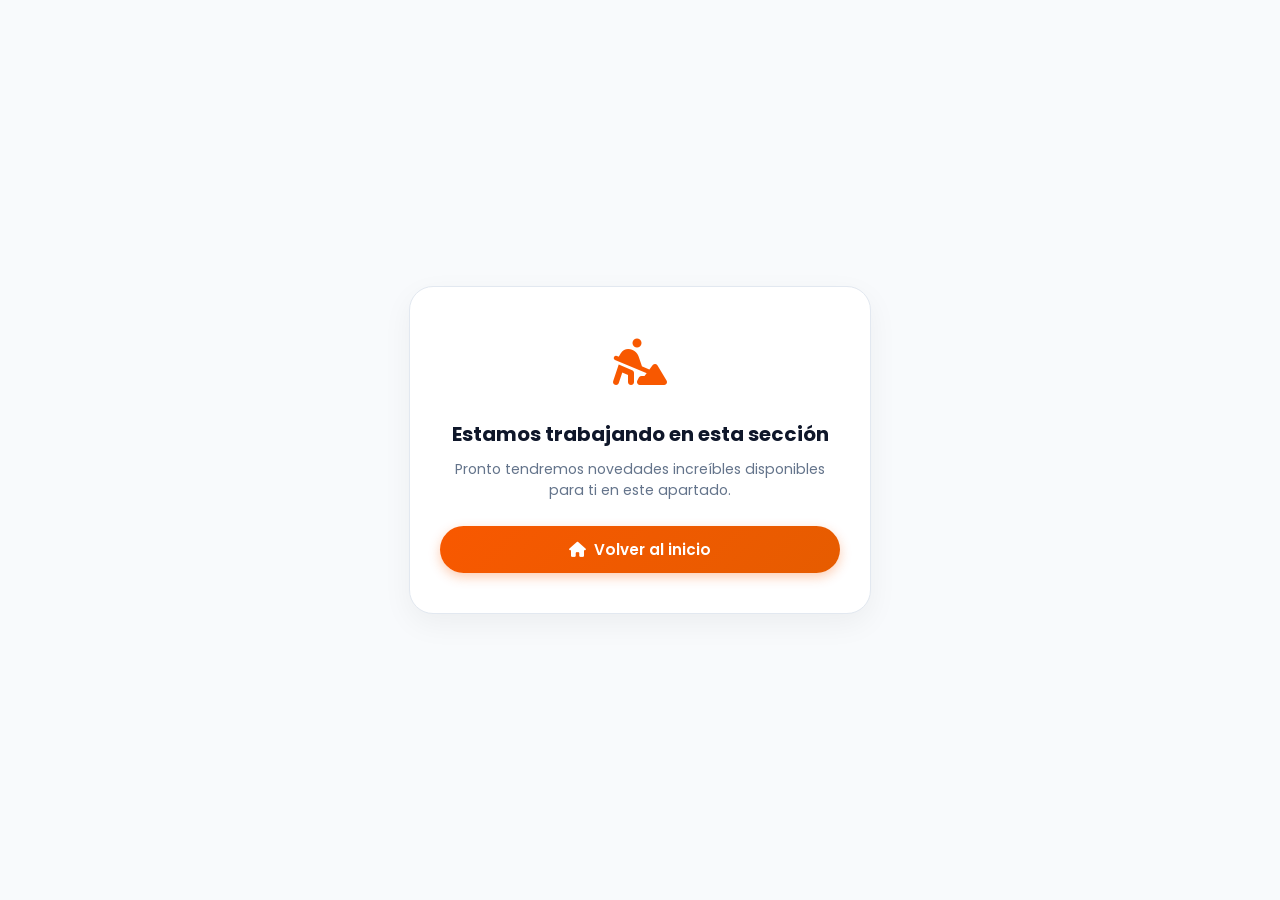
<file: en constuccion.html>
<!DOCTYPE html>
<html lang="es">
<head>
    <meta charset="UTF-8">
    <meta name="viewport" content="width=device-width, initial-scale=1.0">
    <title>Estamos trabajando en esta sección</title>
    <!-- FontAwesome para iconos -->
    <link rel="stylesheet" href="https://cdnjs.cloudflare.com/ajax/libs/font-awesome/6.4.0/css/all.min.css">
    <link href="https://fonts.googleapis.com/css2?family=Poppins:wght@400;500;600;700&display=swap" rel="stylesheet">
    <style>
        body {
            font-family: 'Poppins', sans-serif;
            background-color: #f8fafc;
            color: #1e293b;
            display: flex;
            justify-content: center;
            align-items: center;
            height: 100vh;
            margin: 0;
            padding: 20px;
            box-sizing: border-box;
        }

        .card-aviso {
            background: #ffffff;
            padding: 40px 30px;
            border-radius: 24px;
            max-width: 400px;
            width: 100%;
            text-align: center;
            box-shadow: 0 10px 30px rgba(0, 0, 0, 0.05);
            border: 1px solid #e2e8f0;
        }

        .icono-aviso {
            font-size: 3rem;
            color: #F85800; /* Naranja Zory */
            margin-bottom: 20px;
        }

        h1 {
            font-size: 1.25rem;
            font-weight: 700;
            color: #0f172a;
            margin: 0 0 10px 0;
        }

        p {
            font-size: 0.88rem;
            color: #64748b;
            margin: 0 0 25px 0;
            line-height: 1.5;
        }

        .btn-proximamente {
            background: linear-gradient(135deg, #F85800, #e65c00); /* Degradado naranja Zory */
            color: white;
            border: none;
            padding: 12px 24px;
            border-radius: 50px;
            font-size: 0.95rem;
            font-weight: 600;
            cursor: pointer;
            box-shadow: 0 4px 12px rgba(248, 88, 0, 0.3);
            text-decoration: none;
            display: inline-flex;
            align-items: center;
            justify-content: center;
            gap: 8px;
            transition: transform 0.2s, filter 0.2s;
            width: 100%;
            box-sizing: border-box;
        }

        .btn-proximamente:hover {
            transform: scale(1.02);
            filter: brightness(1.05);
        }
    </style>
</head>
<body>

    <div class="card-aviso">
        <div class="icono-aviso">
            <i class="fa-solid fa-person-digging"></i>
        </div>
        
        <h1>Estamos trabajando en esta sección</h1>
        <p>Pronto tendremos novedades increíbles disponibles para ti en este apartado.</p>

        <!-- Botón que redirige al inicio con el color naranja de Zory -->
        <a href="index.html" class="btn-proximamente">
            <i class="fa-solid fa-house"></i> Volver al inicio
        </a>
    </div>

</body>
</html>
</file>
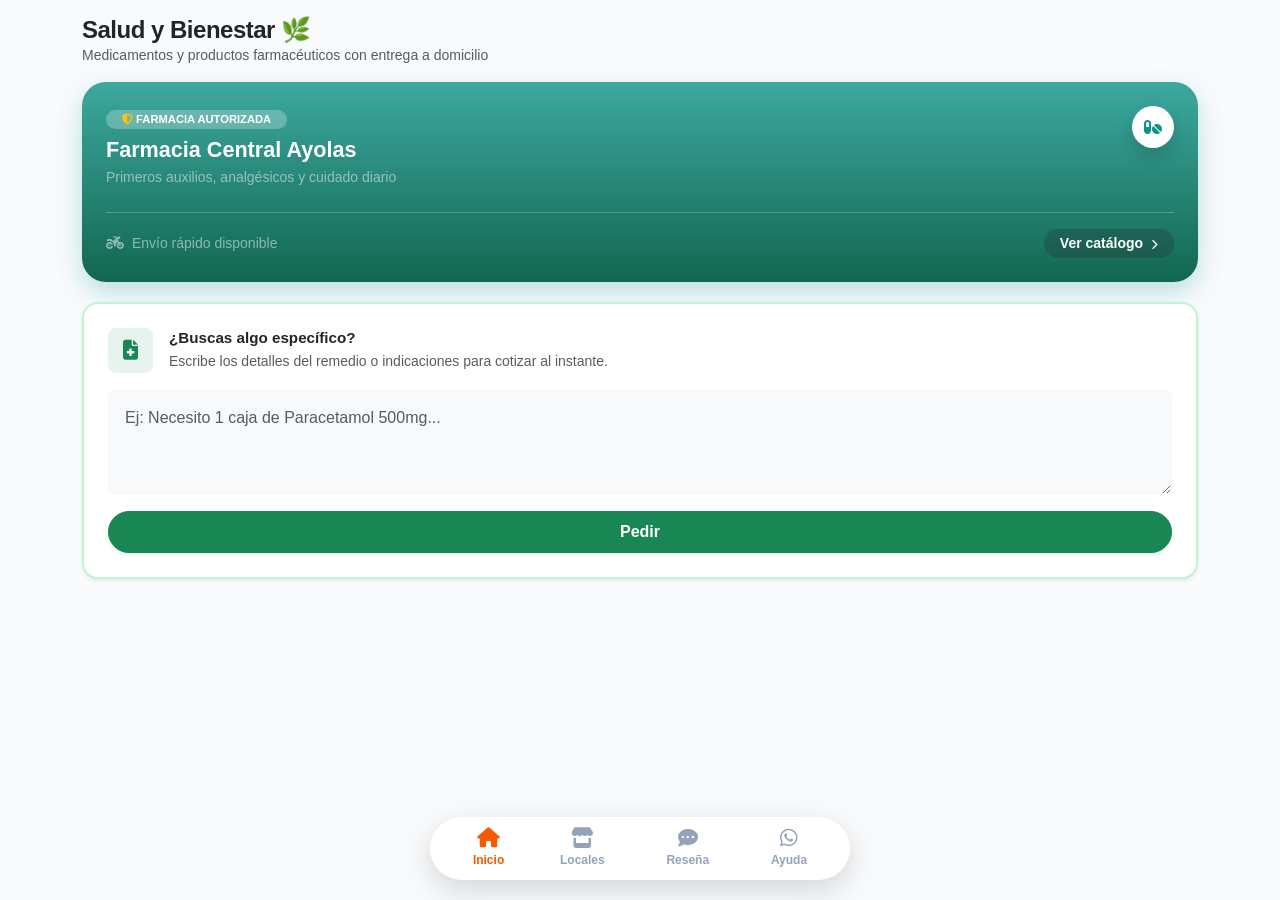
<file: Farmacias.html>
<!DOCTYPE html>
<html lang="es">
<head>
    <meta charset="UTF-8">
    <meta name="viewport" content="width=device-width, initial-scale=1.0">
    <title>Salud y Bienestar - Farmacias</title>
    <link href="https://cdn.jsdelivr.net/npm/bootstrap@5.3.0/dist/css/bootstrap.min.css" rel="stylesheet">
    <link rel="stylesheet" href="https://cdnjs.cloudflare.com/ajax/libs/font-awesome/6.4.0/css/all.min.css">
    
    <style>
        body {
            background-color: #f8fafc;
            font-family: 'Segoe UI', Tahoma, Geneva, Verdana, sans-serif;
            padding-bottom: 90px; /* Espacio para la barra flotante inferior */
        }

        /* Tarjeta de Farmacia */
        .farmacia-hero-card {
            position: relative;
            border-radius: 24px;
            overflow: hidden;
            color: #ffffff;
            padding: 24px;
            box-shadow: 0 10px 25px rgba(13, 148, 136, 0.25);
            background-image: linear-gradient(to top, rgba(6, 95, 70, 0.95), rgba(13, 148, 136, 0.8)), 
                            url('https://images.unsplash.com/photo-1584308666744-24d5c474f2ae?w=600');
            background-size: cover;
            background-position: center;
            cursor: pointer;
            margin-bottom: 20px;
        }

        /* Estilo de la Barra de Navegación Inferior Flotante */
        .bottom-nav {
            position: fixed;
            bottom: 20px;
            left: 50%;
            transform: translateX(-50%);
            width: 90%;
            max-width: 420px;
            background: #ffffff;
            border-radius: 50px;
            box-shadow: 0 10px 30px rgba(0, 0, 0, 0.15);
            display: flex;
            justify-content: space-around;
            align-items: center;
            padding: 10px 15px;
            z-index: 1000;
        }

        .bottom-nav .nav-item {
            background: none;
            border: none;
            text-decoration: none;
            color: #94a3b8;
            display: flex;
            flex-direction: column;
            align-items: center;
            font-size: 0.75rem;
            font-weight: 600;
            cursor: pointer;
            transition: color 0.2s ease;
        }

        .bottom-nav .nav-item i {
            font-size: 1.25rem;
            margin-bottom: 3px;
        }

        .bottom-nav .nav-item.active, 
        .bottom-nav .nav-item:hover {
            color: #F85800;
        }
    </style>
</head>
<body>

<div class="container py-3">
    <div class="mb-3">
        <h4 class="fw-bold text-dark m-0" style="letter-spacing: -0.5px;">Salud y Bienestar 🌿</h4>
        <p class="text-muted small m-0">Medicamentos y productos farmacéuticos con entrega a domicilio</p>
    </div>

    <div class="farmacia-hero-card" onclick="cargarLocal('farmacia central ayolas')">
        <div class="d-flex justify-content-between align-items-start">
            <div>
                <span class="badge bg-white bg-opacity-25 text-white px-3 py-1 rounded-pill fw-bold mb-2" style="font-size: 0.7rem;">
                    <i class="fas fa-shield-alt text-warning"></i> FARMACIA AUTORIZADA
                </span>
                <h3 class="fw-bold m-0 text-white" style="font-size: 1.35rem;">Farmacia Central Ayolas</h3>
                <p class="small text-white-50 mt-1 mb-4">Primeros auxilios, analgésicos y cuidado diario</p>
            </div>
            <div class="rounded-circle bg-white text-teal d-flex align-items-center justify-content-center shadow" style="width: 42px; height: 42px; flex-shrink: 0;">
                <i class="fas fa-pills" style="color: #0d9488;"></i>
            </div>
        </div>
        
        <div class="d-flex align-items-center justify-content-between pt-3 border-top border-light border-opacity-25 small text-white-50">
            <span><i class="fas fa-motorcycle me-1"></i> Envío rápido disponible</span>
            <span class="fw-bold text-white bg-dark bg-opacity-25 px-3 py-1 rounded-pill" onclick="event.stopPropagation(); cargarLocal('farmacia central ayolas');">
                Ver catálogo <i class="fas fa-chevron-right ms-1" style="font-size: 0.65rem;"></i>
            </span>
        </div>
    </div>

    <div class="card border-0 shadow-sm rounded-4 p-4 bg-white mb-4" style="border: 2px solid #bbf7d0 !important;">
        <div class="d-flex align-items-center gap-3 mb-3">
            <div class="bg-success bg-opacity-10 text-success rounded-3 d-flex align-items-center justify-content-center" style="width: 45px; height: 45px; flex-shrink: 0;">
                <i class="fas fa-file-medical fs-5"></i>
            </div>
            <div>
                <h6 class="fw-bold text-dark mb-1" style="font-size: 0.95rem;">¿Buscas algo específico?</h6>
                <p class="text-muted small m-0">Escribe los detalles del remedio o indicaciones para cotizar al instante.</p>
            </div>
        </div>

        <div class="mb-3">
            <textarea id="pedidoFarmaciaTexto" class="form-control rounded-3 border-light bg-light text-dark p-3" rows="3" placeholder="Ej: Necesito 1 caja de Paracetamol 500mg..."></textarea>
        </div>

        <div>
            <button class="btn btn-success w-100 rounded-pill py-2 small fw-bold shadow-sm" onclick="enviarPedidoFarmaciaWhatsApp()">
                Pedir
            </button>
        </div>
    </div>
</div>

<nav class="bottom-nav">
    <a href="index.html" class="nav-item active">
        <i class="fa-solid fa-house"></i>
        <span>Inicio</span>
    </a>
    <a href="locales.html" class="nav-item">
        <i class="fa-solid fa-store"></i>
        <span>Locales</span>
    </a>
    <button class="nav-item" onclick="abrirModalReseña()">
        <i class="fa-solid fa-comment-dots"></i>
        <span>Reseña</span>
    </button>
    <a href="https://wa.me/595982309464" target="_blank" class="nav-item">
        <i class="fa-brands fa-whatsapp"></i>
        <span>Ayuda</span>
    </a>
</nav>

<div id="modalReseña" style="display: none; position: fixed; top: 0; left: 0; width: 100%; height: 100%; background: rgba(0,0,0,0.5); z-index: 1000; justify-content: center; align-items: center;">
    <div style="background: #ffffff; padding: 25px; border-radius: 15px; width: 90%; max-width: 400px; box-shadow: 0 4px 15px rgba(0,0,0,0.2); text-align: left; position: relative;">
        <div id="formContainer">
            <h3 style="margin-top: 0; text-align: center; color: #333;">Déjanos tu reseña</h3>
            <p style="text-align: center; color: #777; font-size: 0.8rem;">100% anónima</p>
            <form id="reseñaForm" onsubmit="enviarReseñaAnonima(event)" style="display: flex; flex-direction: column; gap: 12px;">
                <input type="hidden" name="_subject" value="💬 Nueva Reseña Anónima - Zory Delivery">
                <textarea id="mensajeReseña" name="mensaje" rows="4" placeholder="Escribe tu comentario aquí..." required style="padding: 10px; border: 1px solid #ccc; border-radius: 8px; font-family: 'Poppins', sans-serif; resize: none;"></textarea>
                <div style="display: flex; gap: 10px; justify-content: flex-end;">
                    <button type="button" onclick="cerrarModalReseña()" style="padding: 8px 15px; border: none; border-radius: 8px; background: #e0e0e0; cursor: pointer;">Cancelar</button>
                    <button type="submit" id="btnEnviar" style="padding: 8px 20px; border: none; border-radius: 8px; background: #25D366; color: #fff; cursor: pointer;">Enviar</button>
                </div>
            </form>
        </div>
        <div id="mensajeExito" style="display: none; text-align: center; padding: 20px 0;">
            <div style="font-size: 3rem; color: #25D366; margin-bottom: 10px;">✓</div>
            <h3 style="color: #333;">¡Reseña enviada con éxito!</h3>
            <button onclick="cerrarModalReseña()" style="padding: 8px 25px; border: none; border-radius: 8px; background: #25D366; color: #fff; cursor: pointer;">Aceptar</button>
        </div>
        <button onclick="cerrarModalReseña()" style="position: absolute; top: 10px; right: 15px; background: none; border: none; font-size: 1.2rem; cursor: pointer; color: #888;">&times;</button>
    </div>
</div>

<script>
    function enviarPedidoFarmaciaWhatsApp() {
        const texto = document.getElementById('pedidoFarmaciaTexto').value.trim();

        if (!texto) {
            alert("Por favor escribe los detalles de lo que necesitas.");
            return;
        }

        const numeroWhatsApp = "595982309464"; 

        let mensaje = "Hola! Vengo desde la sección de Farmacias de la app y quiero hacer este pedido:\n\n";
        mensaje += "Detalle: " + texto + "\n\n";
        mensaje += "Quedo atento a la confirmación y el costo de envío. ¡Gracias!";

        const urlWp = "https://wa.me/" + numeroWhatsApp + "?text=" + encodeURIComponent(mensaje);
        window.open(urlWp, '_blank');
    }

    // Funciones del Modal de Reseña
    function abrirModalReseña() {
        document.getElementById('formContainer').style.display = 'block';
        document.getElementById('mensajeExito').style.display = 'none';
        document.getElementById('mensajeReseña').value = '';
        document.getElementById('modalReseña').style.display = 'flex';
    }
    
    function cerrarModalReseña() {
        document.getElementById('modalReseña').style.display = 'none';
    }
    
    function enviarReseñaAnonima(event) {
        event.preventDefault();
        const formData = new FormData(document.getElementById('reseñaForm'));
        const btn = document.getElementById('btnEnviar');
        btn.innerText = 'Enviando...';
        btn.disabled = true;

        fetch('https://formsubmit.co/ajax/zorydelivery@gmail.com', { method: 'POST', body: formData })
        .then(res => res.json())
        .then(() => {
            document.getElementById('formContainer').style.display = 'none';
            document.getElementById('mensajeExito').style.display = 'block';
            btn.innerText = 'Enviar';
            btn.disabled = false;
        })
        .catch(() => {
            alert('Error al enviar. Inténtalo de nuevo.');
            btn.innerText = 'Enviar';
            btn.disabled = false;
        });
    }
</script>
<script src="js.js"></script>

</body>
</html>
</file>
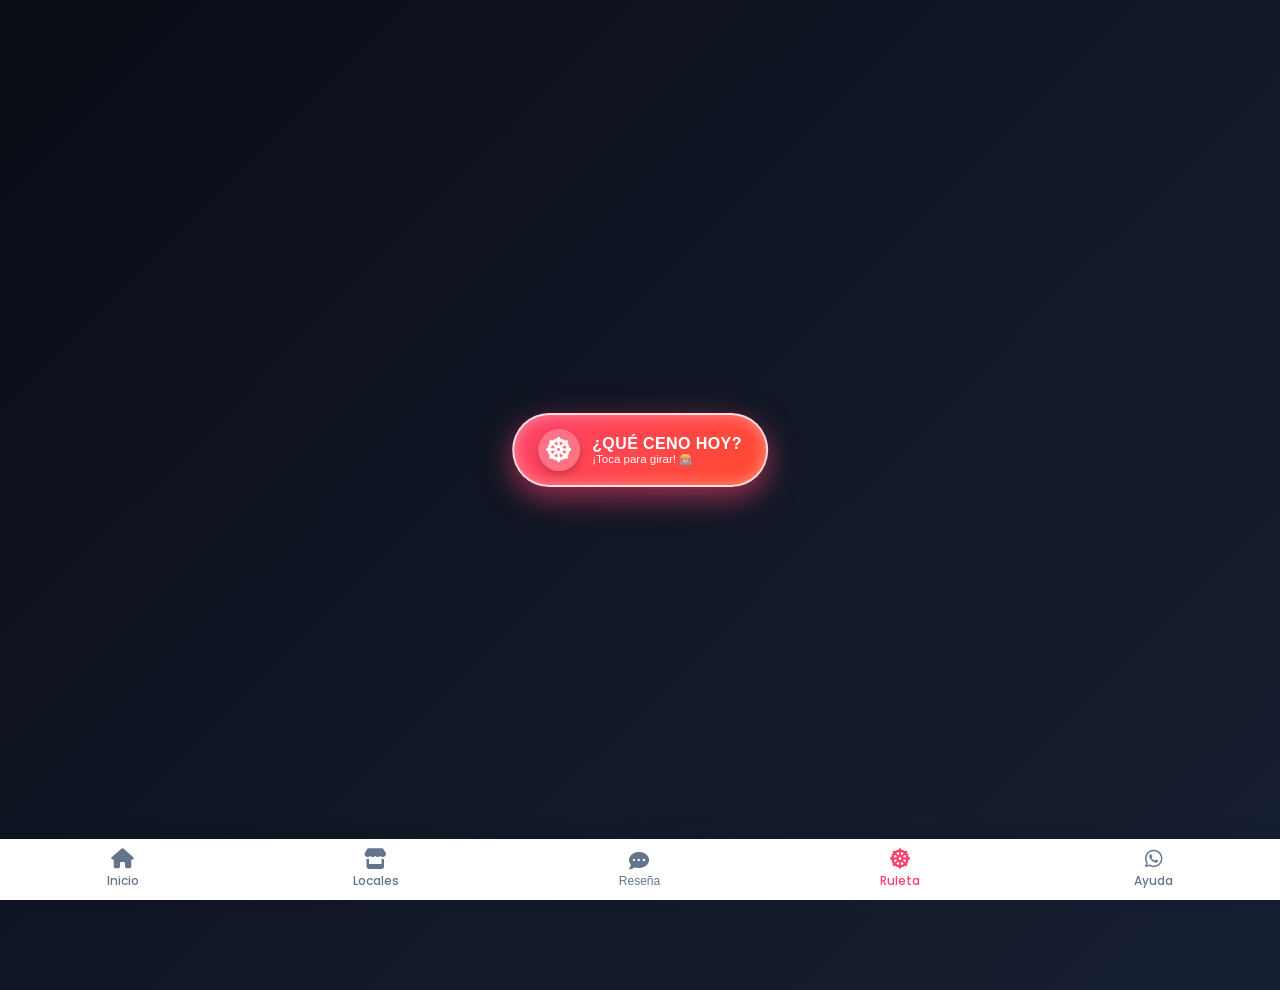
<file: ruleta.html>
<!DOCTYPE html>
<html lang="es">
<head>
    <meta charset="UTF-8">
    <meta name="viewport" content="width=device-width, initial-scale=1.0">
    <title>¿Qué ceno hoy? - Ruleta Casino Pro</title>
    <!-- FontAwesome para iconos -->
    <link rel="stylesheet" href="https://cdnjs.cloudflare.com/ajax/libs/font-awesome/6.4.0/css/all.min.css">
    <!-- Google Fonts -->
    <link href="https://fonts.googleapis.com/css2?family=Poppins:wght@400;500;600;700;800;900&display=swap" rel="stylesheet">
    
    <style>
        body {
            font-family: 'Poppins', sans-serif;
            background: linear-gradient(135deg, #090d16 0%, #172033 100%);
            margin: 0;
            padding-bottom: 90px;
            min-height: 100vh;
            display: flex;
            justify-content: center;
            align-items: center;
        }

        /* Estilos de la Barra de Navegación Inferior */
        .bottom-nav {
            position: fixed;
            bottom: 0;
            left: 0;
            width: 100%;
            background: #ffffff;
            display: flex;
            justify-content: space-around;
            align-items: center;
            padding: 10px 0;
            box-shadow: 0 -4px 15px rgba(0, 0, 0, 0.08);
            z-index: 1000;
        }

        .bottom-nav .nav-item {
            background: none;
            border: none;
            display: flex;
            flex-direction: column;
            align-items: center;
            color: #64748b;
            text-decoration: none;
            font-size: 0.75rem;
            font-weight: 500;
            cursor: pointer;
            transition: color 0.2s;
        }

        .bottom-nav .nav-item i {
            font-size: 1.25rem;
            margin-bottom: 3px;
        }

        .bottom-nav .nav-item.active, 
        .bottom-nav .nav-item:hover {
            color: #ff416c;
        }

        /* Botón Central Flotante */
        .btn-ruleta-flotante {
            position: fixed;
            top: 50%;
            left: 50%;
            transform: translate(-50%, -50%);
            background: linear-gradient(135deg, #ff416c, #ff4b2b);
            color: white;
            border: none;
            border-radius: 50px;
            padding: 14px 24px;
            font-weight: 800;
            box-shadow: 0 10px 30px rgba(255, 65, 108, 0.6), 0 0 15px rgba(255, 255, 255, 0.4) inset;
            z-index: 900;
            display: flex;
            align-items: center;
            gap: 12px;
            cursor: pointer;
            transition: all 0.3s cubic-bezier(0.175, 0.885, 0.32, 1.275);
            animation: latidoBtn 2s infinite ease-in-out;
            border: 2px solid rgba(255, 255, 255, 0.8);
            white-space: nowrap;
        }

        .btn-ruleta-flotante:hover {
            transform: translate(-50%, -50%) scale(1.06);
            box-shadow: 0 15px 35px rgba(255, 65, 108, 0.8);
        }

        .ruleta-btn-icon {
            font-size: 1.6rem;
            background: rgba(255, 255, 255, 0.25);
            width: 42px;
            height: 42px;
            display: flex;
            align-items: center;
            justify-content: center;
            border-radius: 50%;
            box-shadow: 0 4px 10px rgba(0,0,0,0.2);
        }

        .ruleta-btn-text {
            display: flex;
            flex-direction: column;
            text-align: left;
        }

        .ruleta-btn-title {
            font-size: 1rem;
            letter-spacing: 0.4px;
            text-transform: uppercase;
            line-height: 1.2;
        }

        .ruleta-btn-subtitle {
            font-size: 0.72rem;
            font-weight: 500;
            opacity: 0.95;
            line-height: 1.1;
        }

        @keyframes latidoBtn {
            0% { transform: translate(-50%, -50%) scale(1); }
            50% { transform: translate(-50%, -50%) scale(1.03); }
            100% { transform: translate(-50%, -50%) scale(1); }
        }

        /* Estilos del Modal de la Ruleta */
        .ruleta-modal-overlay {
            position: fixed;
            top: 0;
            left: 0;
            width: 100%;
            height: 100%;
            background: rgba(0, 0, 0, 0.8);
            z-index: 2000;
            display: flex;
            justify-content: center;
            align-items: center;
            backdrop-filter: blur(8px);
            padding: 15px;
        }

        .ruleta-modal-card {
            background: #ffffff;
            padding: 24px 20px;
            border-radius: 28px;
            width: 100%;
            max-width: 360px;
            text-align: center;
            box-shadow: 0 25px 50px rgba(0,0,0,0.5);
            position: relative;
        }

        .ruleta-btn-cerrar {
            position: absolute;
            top: 15px;
            right: 15px;
            background: #f1f5f9;
            border: none;
            width: 32px;
            height: 32px;
            border-radius: 50%;
            font-size: 1rem;
            color: #64748b;
            cursor: pointer;
            display: flex;
            align-items: center;
            justify-content: center;
            transition: background 0.2s;
        }
        .ruleta-btn-cerrar:hover {
            background: #e2e8f0;
        }

        /* Contenedor Estilo Casino Real */
        .ruleta-wheel-container {
            position: relative;
            width: 285px;
            height: 285px;
            margin: 15px auto;
            border-radius: 50%;
            /* Marco metálico dorado/plateado con relieve múltiple de casino */
            box-shadow: 0 15px 35px rgba(0,0,0,0.4), inset 0 0 0 8px #1e293b, inset 0 0 0 12px #e2e8f0, inset 0 0 0 14px #b45309, inset 0 0 25px rgba(0,0,0,0.6);
            border: 5px solid #0f172a;
            overflow: visible; /* Permite que el puntero luzca sobresalido */
        }

        /* Puntero Casino Estilo Clásico (Flecha Dorada 3D) */
        .ruleta-pointer {
            position: absolute;
            top: -14px;
            left: 50%;
            transform: translateX(-50%);
            width: 0;
            height: 0;
            border-left: 14px solid transparent;
            border-right: 14px solid transparent;
            border-top: 26px solid #fbbf24; /* Dorado brillante */
            z-index: 50;
            filter: drop-shadow(0 4px 5px rgba(0,0,0,0.5));
        }

        .ruleta-pointer::after {
            content: '';
            position: absolute;
            top: -28px;
            left: -7px;
            width: 14px;
            height: 10px;
            background: linear-gradient(135deg, #fff, #d97706);
            border-radius: 50%;
            box-shadow: 0 2px 4px rgba(0,0,0,0.3);
        }

        /* Rueda con Colores Casino Alta Definición */
        .ruleta-wheel {
            position: relative;
            width: 100%;
            height: 100%;
            border-radius: 50%;
            background: conic-gradient(
                #ffedd5 0deg 45deg,
                #fed7aa 45deg 90deg,
                #fbcfe8 90deg 135deg,
                #bfdbfe 135deg 180deg,
                #bbf7d0 180deg 225deg,
                #e9d5ff 225deg 270deg,
                #99f6e4 270deg 315deg,
                #fecdd3 315deg 360deg
            );
            transition: transform 4.5s cubic-bezier(0.1, 0.7, 0.1, 1);
            box-shadow: inset 0 0 20px rgba(0,0,0,0.25);
            overflow: hidden;
        }

        /* Brillo cenital glossy tipo cristal sobre la rueda */
        .ruleta-wheel-container::after {
            content: '';
            position: absolute;
            top: 0;
            left: 0;
            width: 100%;
            height: 100%;
            background: radial-gradient(circle at 50% 30%, rgba(255,255,255,0.35) 0%, rgba(255,255,255,0) 70%);
            pointer-events: none;
            border-radius: 50%;
            z-index: 20;
        }

        .ruleta-item {
            position: absolute;
            top: 0;
            left: 0;
            width: 100%;
            height: 100%;
            text-align: center;
            transform: rotate(calc(var(--i) * 45deg + 22.5deg));
        }

        .ruleta-content {
            position: absolute;
            top: 25px;
            left: 50%;
            transform: translateX(-50%);
            font-size: 0.72rem;
            font-weight: 800;
            color: #0f172a;
            white-space: nowrap;
            text-shadow: 0 1px 2px rgba(255,255,255,0.9);
            letter-spacing: -0.2px;
        }

        /* Eje Central Casino (Botón Girar Estilo Ficha/Moneda de Oro) */
        .ruleta-center-btn {
            position: absolute;
            top: 50%;
            left: 50%;
            transform: translate(-50%, -50%);
            width: 76px;
            height: 76px;
            background: radial-gradient(circle, #fcd34d 0%, #d97706 70%, #b45309 100%);
            color: #ffffff;
            border: 4px solid #fff5cc;
            border-radius: 50%;
            font-size: 0.75rem;
            font-weight: 900;
            letter-spacing: 0.8px;
            display: flex;
            align-items: center;
            justify-content: center;
            box-shadow: 0 8px 20px rgba(0,0,0,0.5), inset 0 2px 6px rgba(255,255,255,0.6);
            cursor: pointer;
            z-index: 30;
            text-shadow: 0 1px 2px rgba(0,0,0,0.4);
            transition: transform 0.15s ease, filter 0.2s;
        }
        .ruleta-center-btn:hover {
            transform: translate(-50%, -50%) scale(1.08);
            filter: brightness(1.15);
        }
        .ruleta-center-btn:active {
            transform: translate(-50%, -50%) scale(0.95);
        }
        .ruleta-center-btn:disabled {
            opacity: 0.9;
            cursor: not-allowed;
        }
    </style>
</head>
<body>

    <!-- Botón Central Flotante -->
    <button onclick="abrirRuleta()" class="btn-ruleta-flotante">
        <div class="ruleta-btn-icon">
            <i class="fa-solid fa-dharmachakra fa-spin" style="animation-duration: 4s;"></i>
        </div>
        <div class="ruleta-btn-text">
            <span class="ruleta-btn-title">¿Qué ceno hoy?</span>
            <span class="ruleta-btn-subtitle">¡Toca para girar! 🎰</span>
        </div>
    </button>

    <!-- Modal de la Ruleta -->
    <div id="modalRuleta" class="ruleta-modal-overlay" style="display: none;">
        <div class="ruleta-modal-card">
            
            <!-- Botón para cerrar -->
            <button onclick="cerrarRuleta()" class="ruleta-btn-cerrar">
                <i class="fa-solid fa-xmark"></i>
            </button>

            <h4 style="font-weight: 800; color: #1e293b; margin: 0 0 2px 0; font-size: 1.25rem;">🎰 ¿Qué ceno hoy?</h4>
            <p style="color: #64748b; font-size: 0.8rem; margin: 0 0 10px 0;">Gira la rueda y deja que la suerte decida por ti.</p>

            <!-- Contenedor Estilo Casino -->
            <div class="ruleta-wheel-container">
                <!-- Puntero dorado de casino -->
                <div class="ruleta-pointer"></div>
                
                <div id="ruletaWheel" class="ruleta-wheel">
                    <div class="ruleta-item" style="--i: 0;"><span class="ruleta-content">Lomito 🍔</span></div>
                    <div class="ruleta-item" style="--i: 1;"><span class="ruleta-content">Pizza 🍕</span></div>
                    <div class="ruleta-item" style="--i: 2;"><span class="ruleta-content">Empanadas 🥟</span></div>
                    <div class="ruleta-item" style="--i: 3;"><span class="ruleta-content">Pizzanesa 🥩</span></div>
                    <div class="ruleta-item" style="--i: 4;"><span class="ruleta-content">Hamburguesa 🍔</span></div>
                    <div class="ruleta-item" style="--i: 5;"><span class="ruleta-content">Picada 🍟</span></div>
                    <div class="ruleta-item" style="--i: 6;"><span class="ruleta-content">Sushi 🍣</span></div>
                    <div class="ruleta-item" style="--i: 7;"><span class="ruleta-content">Árabe 🌯</span></div>
                </div>
                
                <!-- Botón Central Ficha Dorada -->
                <button id="btnGirar" onclick="girarRuleta()" class="ruleta-center-btn">
                    GIRAR
                </button>
            </div>

            <div style="margin: 12px 0;">
                <span id="resultadoRuletaText" style="font-weight: 700; font-size: 0.95rem; color: #2563eb;">¡Presiona el centro para girar!</span>
            </div>

            <div>
                <button id="btnPedirResultado" onclick="pedirGanadorRuleta()" style="display: none; background: linear-gradient(135deg, #22c55e, #15803d); color: #fff; border: none; padding: 10px 30px; border-radius: 50px; font-weight: bold; cursor: pointer; font-size: 0.9rem; box-shadow: 0 4px 15px rgba(34, 197, 94, 0.4);">
                    <i class="fa-brands fa-whatsapp me-1"></i> Pedir
                </button>
            </div>
        </div>
    </div>

    <!-- Barra de Navegación Inferior Flotante -->
    <nav class="bottom-nav">
        <a href="index.html" class="nav-item">
            <i class="fa-solid fa-house"></i>
            <span>Inicio</span>
        </a>
        <a href="locales.html" class="nav-item">
            <i class="fa-solid fa-store"></i>
            <span>Locales</span>
        </a>
        <!-- Botón de Reseña -->
        <button class="nav-item" onclick="abrirModalReseña()">
            <i class="fa-solid fa-comment-dots"></i>
            <span>Reseña</span>
        </button>
        <!-- Ruleta activo en esta página -->
        <a href="ruleta.html" class="nav-item active">
            <i class="fa-solid fa-dharmachakra"></i>
            <span>Ruleta</span>
        </a>
        <a href="https://wa.me/595982309464" target="_blank" class="nav-item">
            <i class="fa-brands fa-whatsapp"></i>
            <span>Ayuda</span>
        </a>
    </nav>

    <!-- Modal Reseña Anónima -->
    <div id="modalReseña" style="display: none; position: fixed; top: 0; left: 0; width: 100%; height: 100%; background: rgba(0,0,0,0.6); z-index: 2500; justify-content: center; align-items: center; backdrop-filter: blur(5px);">
        <div style="background: #ffffff; padding: 25px; border-radius: 20px; width: 90%; max-width: 400px; box-shadow: 0 10px 30px rgba(0,0,0,0.3); text-align: left; position: relative;">
            <div id="formContainer">
                <h3 style="margin-top: 0; text-align: center; color: #1e293b; font-weight: 800;">Dejanos tu reseña</h3>
                <p style="text-align: center; color: #64748b; font-size: 0.8rem;">100% anónima</p>
                <form id="reseñaForm" onsubmit="enviarReseñaAnonima(event)" style="display: flex; flex-direction: column; gap: 12px;">
                    <input type="hidden" name="_subject" value="💬 Nueva Reseña Anónima - Zory Delivery">
                    <textarea id="mensajeReseña" name="mensaje" rows="4" placeholder="Escribe tu comentario aquí..." required style="padding: 12px; border: 1px solid #cbd5e1; border-radius: 12px; font-family: 'Poppins', sans-serif; resize: none; font-size: 0.9rem; outline: none;"></textarea>
                    <div style="display: flex; gap: 10px; justify-content: flex-end;">
                        <button type="button" onclick="cerrarModalReseña()" style="padding: 10px 18px; border: none; border-radius: 10px; background: #f1f5f9; color: #64748b; font-weight: 600; cursor: pointer;">Cancelar</button>
                        <button type="submit" id="btnEnviar" style="padding: 10px 22px; border: none; border-radius: 10px; background: #25D366; color: #fff; font-weight: 600; cursor: pointer; box-shadow: 0 4px 12px rgba(37, 211, 102, 0.3);">Enviar</button>
                    </div>
                </form>
            </div>
            <div id="mensajeExito" style="display: none; text-align: center; padding: 20px 0;">
                <div style="font-size: 3rem; color: #25D366; margin-bottom: 10px;">✓</div>
                <h3 style="color: #1e293b; font-weight: 800;">¡Reseña enviada con éxito!</h3>
                <button onclick="cerrarModalReseña()" style="padding: 10px 25px; border: none; border-radius: 10px; background: #25D366; color: #fff; font-weight: 600; cursor: pointer;">Aceptar</button>
            </div>
            <button onclick="cerrarModalReseña()" style="position: absolute; top: 12px; right: 15px; background: #f1f5f9; border: none; width: 30px; height: 30px; border-radius: 50%; font-size: 1.1rem; cursor: pointer; color: #64748b; display: flex; align-items: center; justify-content: center;">&times;</button>
        </div>
    </div>

    <!-- Scripts -->
    <script>
        const opcionesCenaData = [
            { nombre: "Lomito Completo 🍔" },
            { nombre: "Pizza Muzzarella 🍕" },
            { nombre: "Empanadas Surtidas 🥟" },
            { nombre: "Pizzanesa con Papas 🥩" },
            { nombre: "Hamburguesa Doble 🍔" },
            { nombre: "Picada de Lomito 🍟" },
            { nombre: "Sushi / Comida Japonesa 🍣" },
            { nombre: "Lomito Árabe 🌯" }
        ];

        let platoSeleccionadoRuleta = "";
        let gradosTotales = 0;

        function abrirRuleta() {
            document.getElementById('modalRuleta').style.display = 'flex';
        }

        function cerrarRuleta() {
            document.getElementById('modalRuleta').style.display = 'none';
        }

        function girarRuleta() {
            const wheel = document.getElementById('ruletaWheel');
            const btnGirar = document.getElementById('btnGirar');
            const btnPedir = document.getElementById('btnPedirResultado');
            const textoResultado = document.getElementById('resultadoRuletaText');

            btnGirar.disabled = true;
            btnPedir.style.display = 'none';
            textoResultado.innerText = "Girando la rueda...";

            const indiceGanador = Math.floor(Math.random() * opcionesCenaData.length);
            const gradosPorGajo = 45;
            const vueltasExtra = 360 * 5;
            
            gradosTotales += vueltasExtra + (gradosTotales % 360 ? 360 - (gradosTotales % 360) : 0) + (indiceGanador * gradosPorGajo) + (gradosPorGajo / 2);
            
            wheel.style.transform = `rotate(-${gradosTotales}deg)`;

            setTimeout(() => {
                platoSeleccionadoRuleta = opcionesCenaData[indiceGanador].nombre;
                textoResultado.innerHTML = `¡Ganador: <b style="color: #16a34a;">${platoSeleccionadoRuleta}</b>! 🎉`;
                btnGirar.disabled = false;
                btnPedir.style.display = 'inline-block';
            }, 4500);
        }

        function pedirGanadorRuleta() {
            const telefono = "595982309464"; 
            const mensaje = `Hola! Usé la ruleta de la app y me tocó cenar:\n*${platoSeleccionadoRuleta}*\nQuiero hacer el pedido por favor.`;
            const url = `https://wa.me/${telefono}?text=${encodeURIComponent(mensaje)}`;
            window.open(url, '_blank');
        }

        function abrirModalReseña() {
            document.getElementById('formContainer').style.display = 'block';
            document.getElementById('mensajeExito').style.display = 'none';
            document.getElementById('mensajeReseña').value = '';
            document.getElementById('modalReseña').style.display = 'flex';
        }

        function cerrarModalReseña() {
            document.getElementById('modalReseña').style.display = 'none';
        }

        function enviarReseñaAnonima(event) {
            event.preventDefault();
            const formData = new FormData(document.getElementById('reseñaForm'));
            const btn = document.getElementById('btnEnviar');
            btn.innerText = 'Enviando...';
            btn.disabled = true;

            fetch('https://formsubmit.co/ajax/zorydelivery@gmail.com', { method: 'POST', body: formData })
            .then(res => res.json())
            .then(() => {
                document.getElementById('formContainer').style.display = 'none';
                document.getElementById('mensajeExito').style.display = 'block';
                btn.innerText = 'Enviar';
                btn.disabled = false;
            })
            .catch(() => {
                alert('Error al enviar. Inténtalo de nuevo.');
                btn.innerText = 'Enviar';
                btn.disabled = false;
            });
        }
    </script>
    <script src="js.js"></script>

</body>
</html>
</file>
